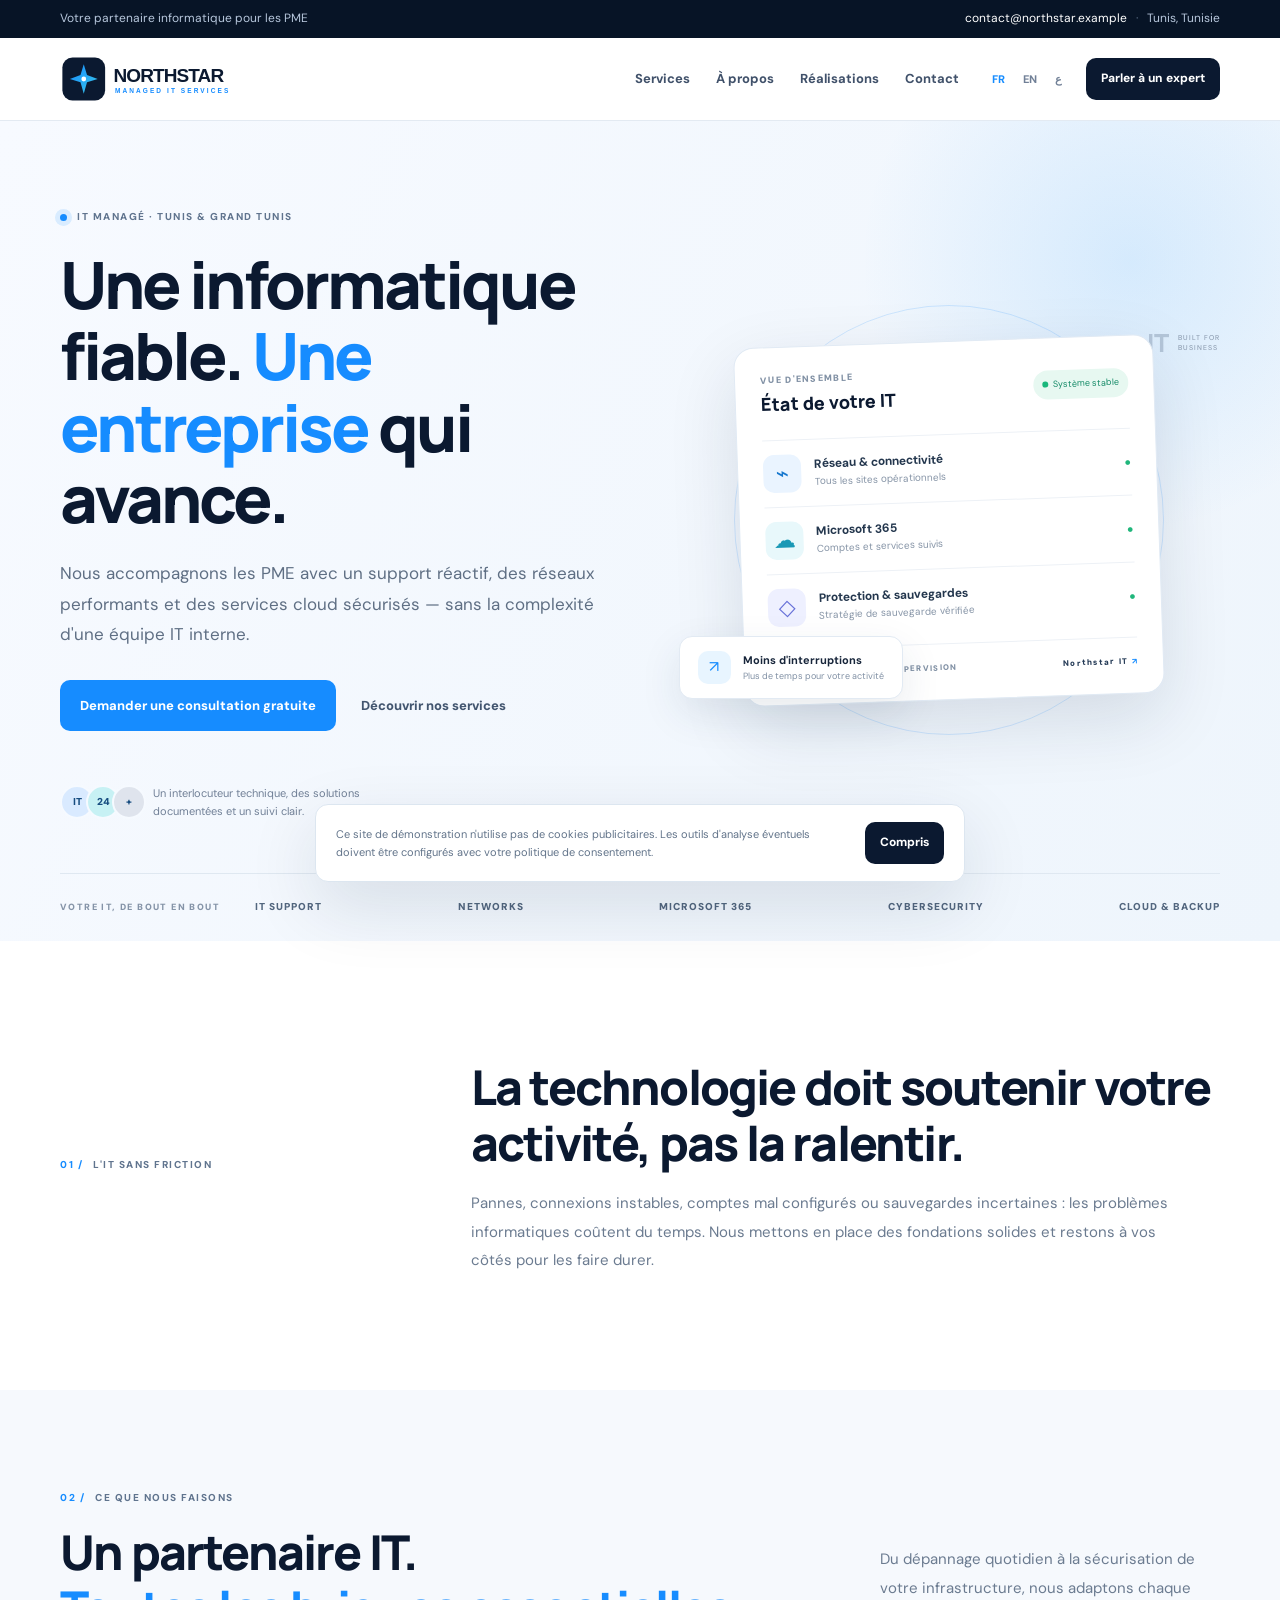
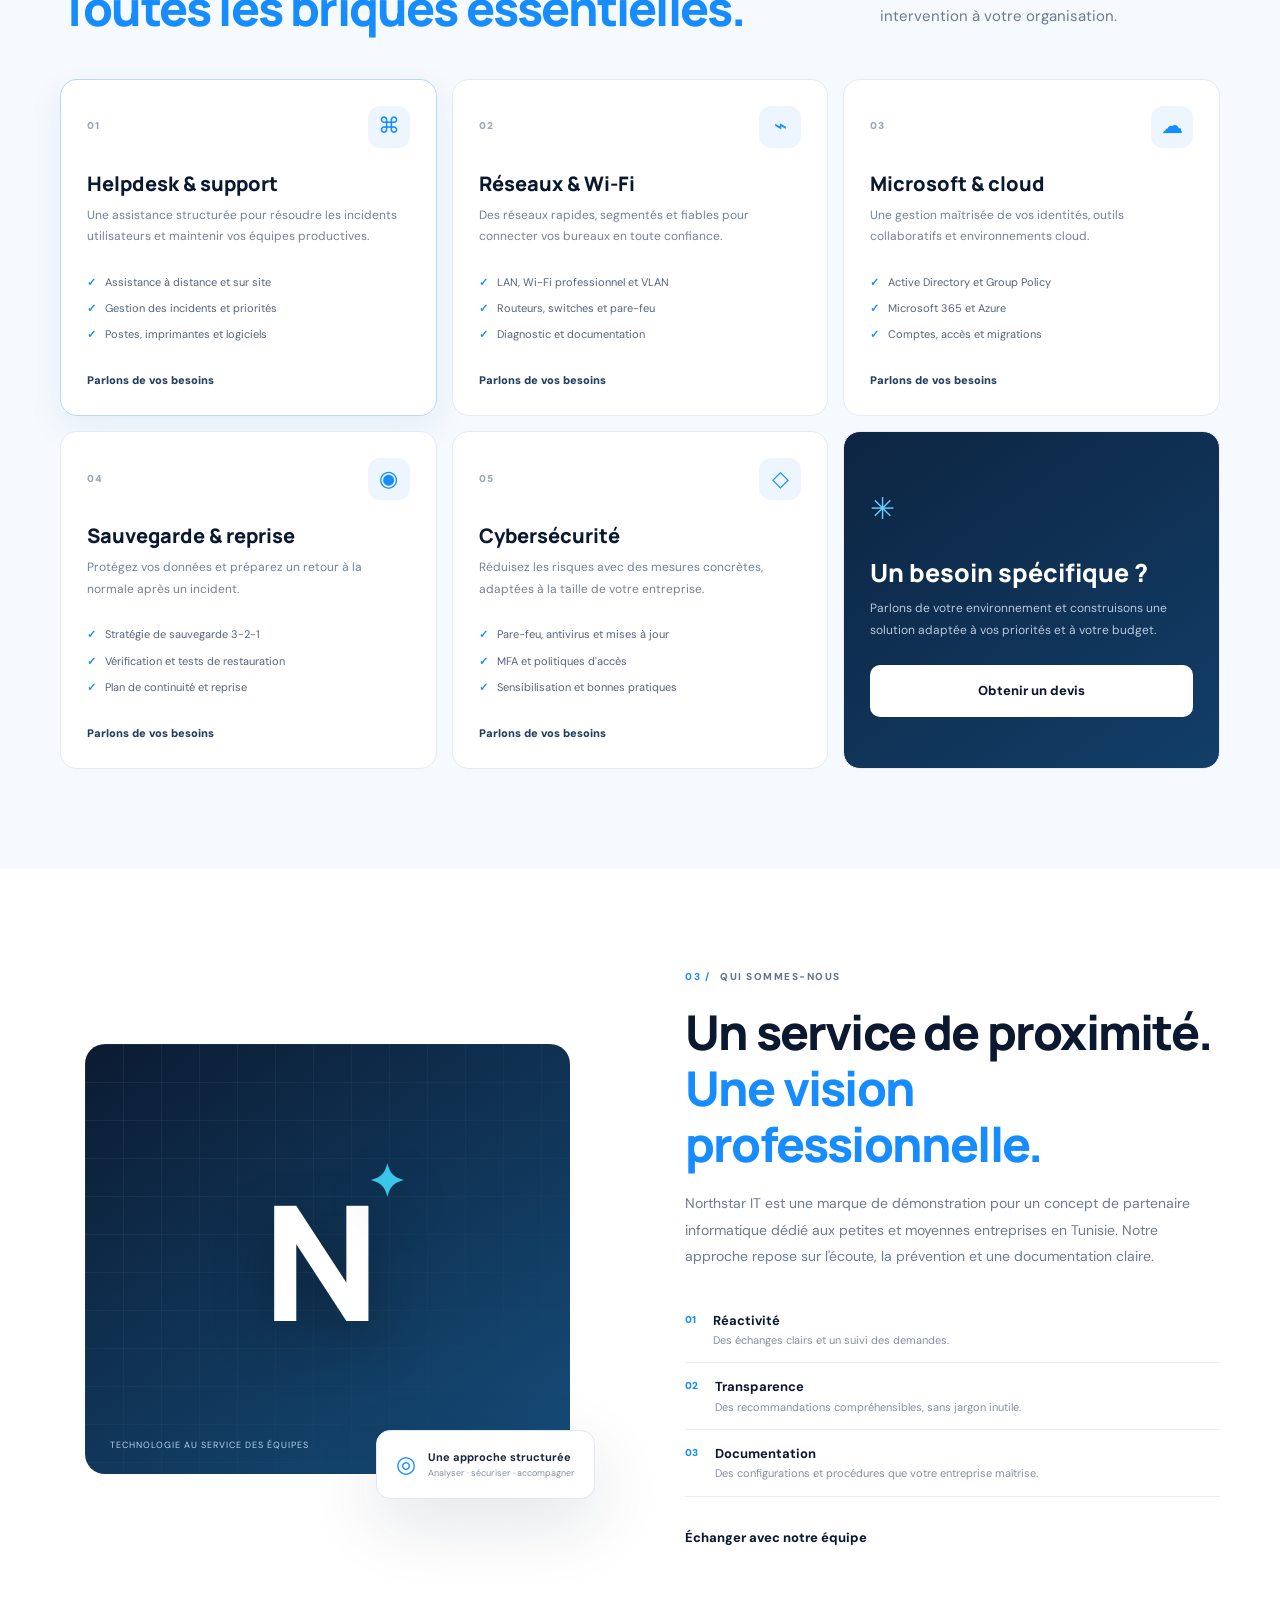
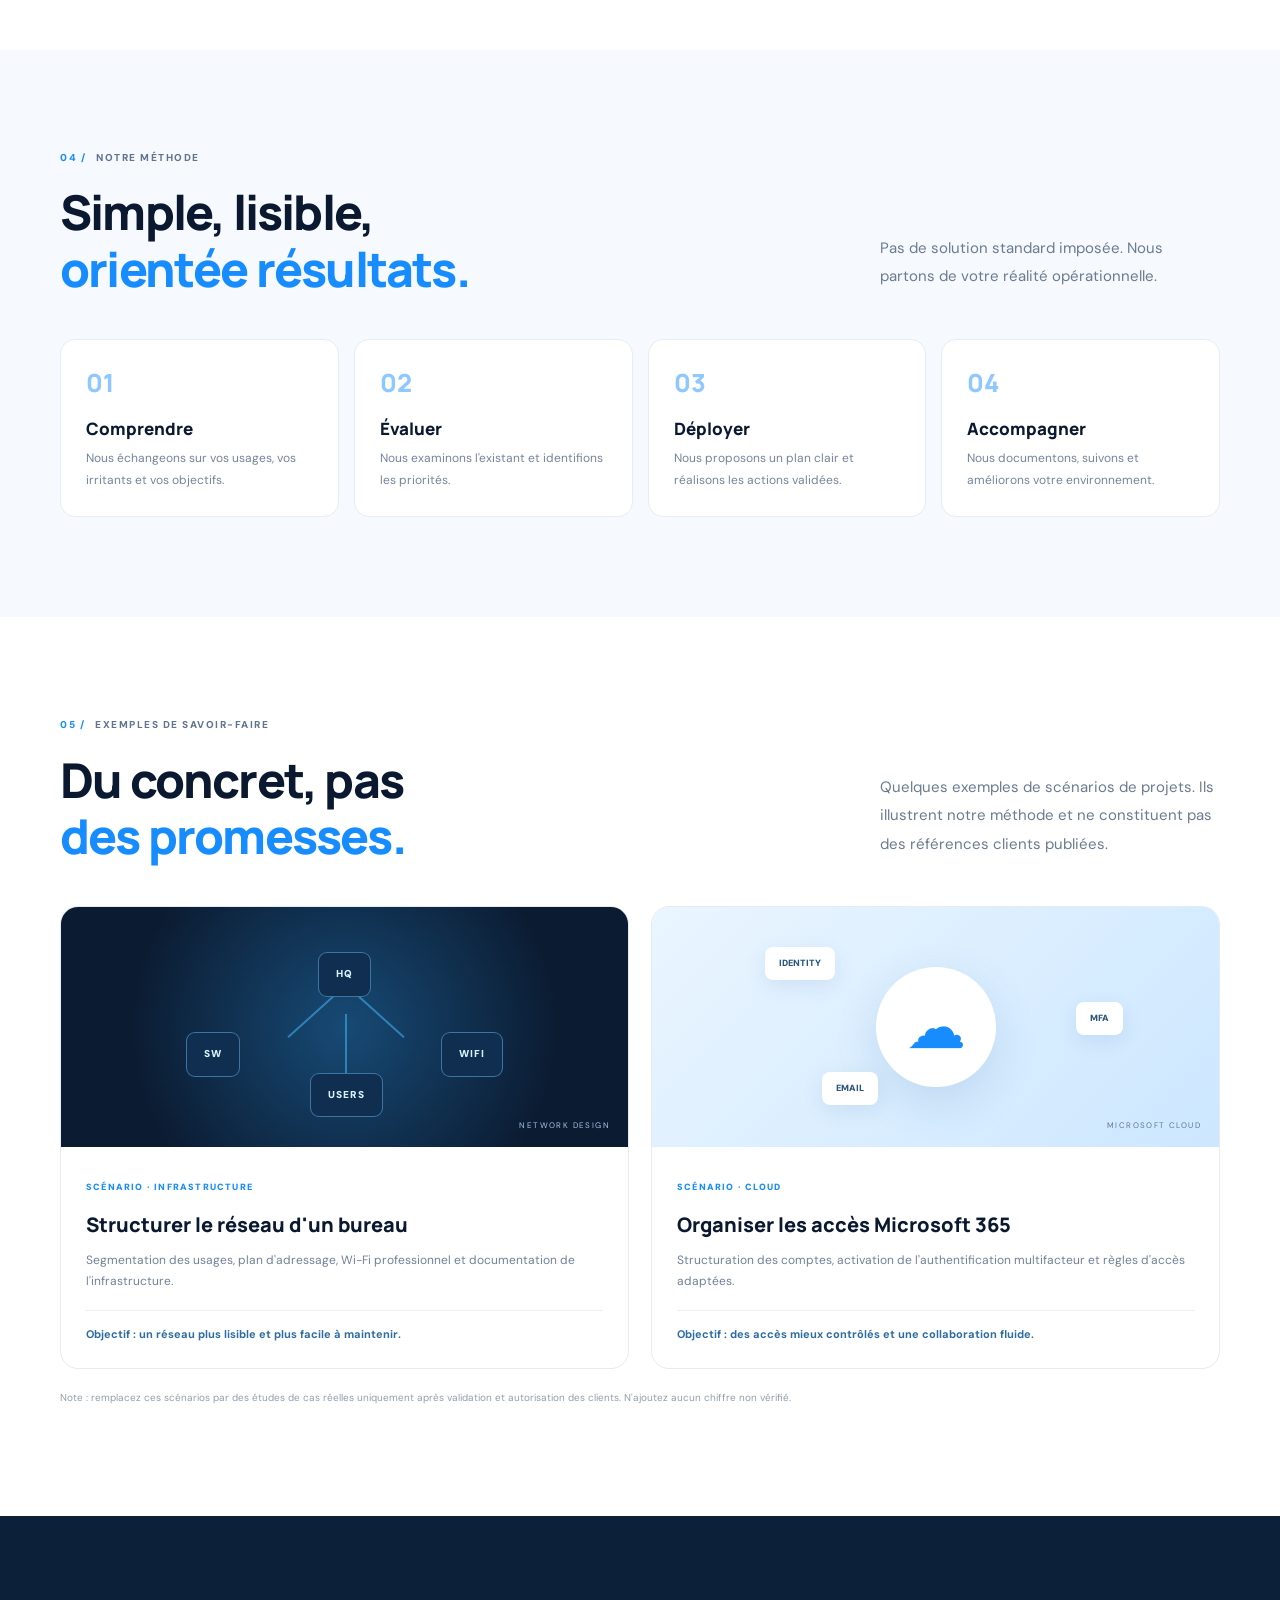
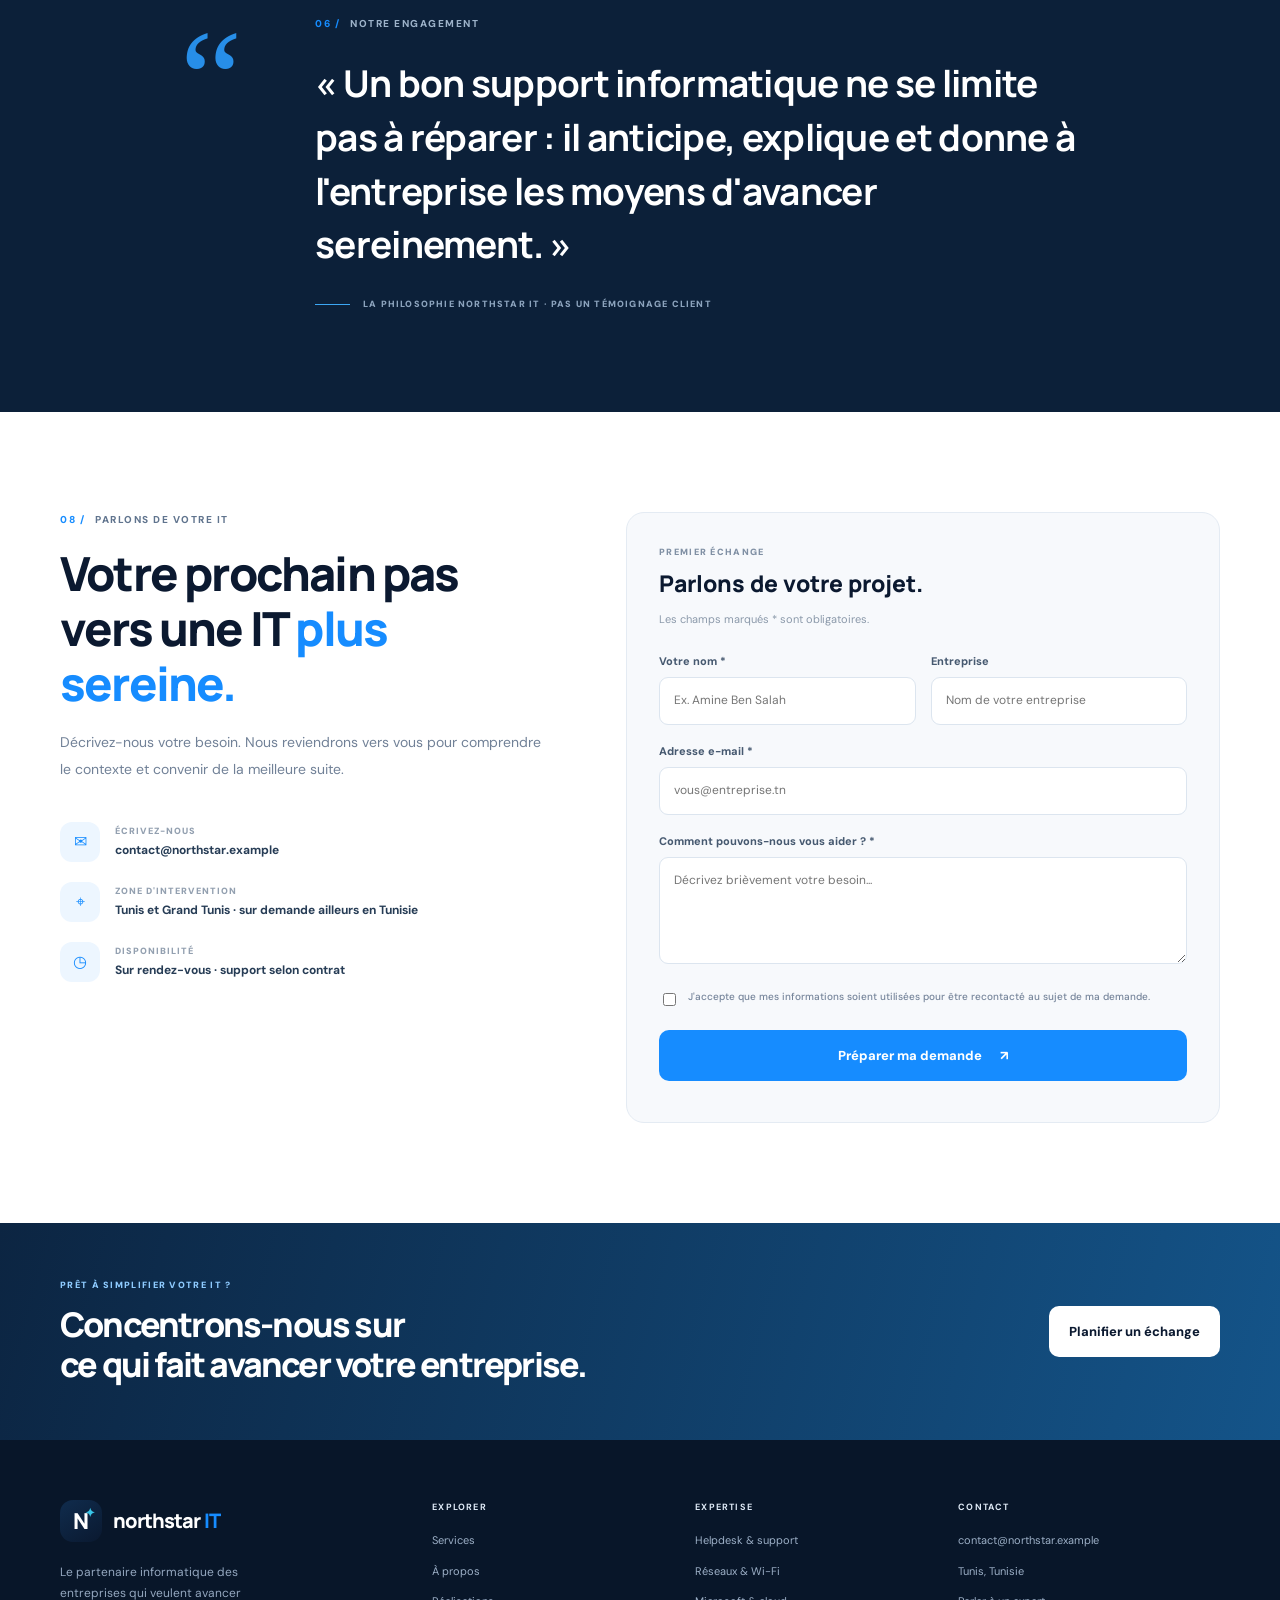
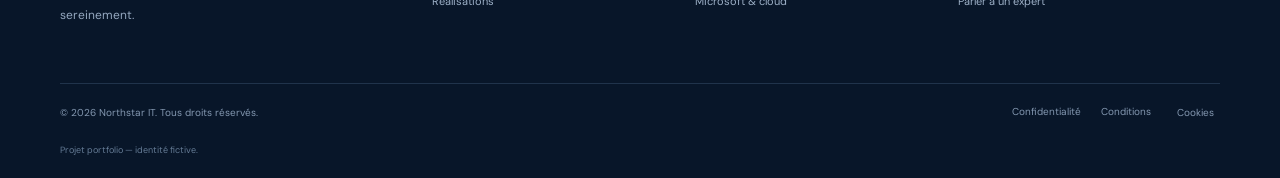
<file: index.html>
<!doctype html>
<html lang="fr">
<head>
  <meta charset="utf-8">
  <meta name="viewport" content="width=device-width, initial-scale=1">
  <meta name="description" content="Support informatique, réseaux, Microsoft 365, sauvegarde et cybersécurité pour les PME à Tunis. Demandez une consultation gratuite.">
  <meta name="theme-color" content="#101d32">
  <title>Northstar IT | Support informatique & réseaux à Tunis</title>
  <link rel="preconnect" href="https://fonts.googleapis.com">
  <link rel="preconnect" href="https://fonts.gstatic.com" crossorigin>
  <link href="https://fonts.googleapis.com/css2?family=DM+Sans:wght@400;500;600;700&family=Manrope:wght@400;500;600;700;800&display=swap" rel="stylesheet">
  <link rel="icon" href="assets/img/favicon.svg" type="image/svg+xml">
  <link rel="stylesheet" href="assets/css/styles.css">
  <script defer src="assets/js/main.js"></script>
</head>
<body>
  <a class="skip-link" href="#main" data-i18n="skip">Aller au contenu</a>
  <div class="topbar"><div class="container topbar-inner"><span data-i18n="topline">Votre partenaire informatique pour les PME</span><div><a href="mailto:contact@northstar.example">contact@northstar.example</a><span class="top-sep">·</span><span data-i18n="location">Tunis, Tunisie</span></div></div></div>
  <header class="site-header">
    <div class="container nav-wrap">
      <a class="brand" href="#home" aria-label="Northstar IT - accueil"><img class="brand-logo" src="assets/img/logo.svg" alt="Northstar IT — Managed IT Services"></a>
      <button class="menu-toggle" aria-expanded="false" aria-controls="main-nav" aria-label="Ouvrir le menu"><span></span><span></span></button>
      <nav id="main-nav" class="main-nav" aria-label="Navigation principale">
        <a href="#services" data-i18n="navServices">Services</a><a href="#about" data-i18n="navAbout">À propos</a><a href="#work" data-i18n="navWork">Réalisations</a><a href="#contact" data-i18n="navContact">Contact</a>
        <div class="nav-actions"><div class="lang-switch" aria-label="Language"><button data-lang="fr" class="active">FR</button><button data-lang="en">EN</button><button data-lang="ar">ع</button></div><a class="button button-small button-dark" href="#contact" data-i18n="navCta">Parler à un expert <span>↗</span></a></div>
      </nav>
    </div>
  </header>
  <main id="main">
    <section class="hero section-pad" id="home">
      <div class="hero-glow"></div><div class="container hero-grid">
        <div class="hero-copy">
          <div class="eyebrow"><span class="eyebrow-dot"></span><span data-i18n="eyebrow">IT MANAGÉ · TUNIS & GRAND TUNIS</span></div>
          <h1 data-i18n="heroTitle">Une informatique fiable. <em>Une entreprise</em> qui avance.</h1>
          <p class="hero-lead" data-i18n="heroText">Nous accompagnons les PME avec un support réactif, des réseaux performants et des services cloud sécurisés — sans la complexité d'une équipe IT interne.</p>
          <div class="hero-actions"><a class="button button-primary" href="#contact" data-i18n="heroCta">Demander une consultation gratuite <span>↗</span></a><a class="text-link" href="#services" data-i18n="heroSecondary">Découvrir nos services <span>↓</span></a></div>
          <div class="hero-proof"><div class="avatar-stack"><span>IT</span><span>24</span><span>+</span></div><p data-i18n="heroProof">Un interlocuteur technique, des solutions documentées et un suivi clair.</p></div>
        </div>
        <div class="hero-visual" aria-label="Illustration d'un tableau de bord informatique">
          <div class="visual-orbit orbit-one"></div><div class="visual-orbit orbit-two"></div>
          <div class="dashboard-card">
            <div class="dash-top"><div><span class="tiny-label" data-i18n="dashLabel">VUE D'ENSEMBLE</span><strong data-i18n="dashTitle">État de votre IT</strong></div><span class="live-pill"><i></i><span data-i18n="dashLive">Système stable</span></span></div>
            <div class="health-row"><div class="health-icon">⌁</div><div><strong data-i18n="network">Réseau & connectivité</strong><small data-i18n="networkStatus">Tous les sites opérationnels</small></div><b>●</b></div>
            <div class="health-row"><div class="health-icon cloud">☁</div><div><strong>Microsoft 365</strong><small data-i18n="cloudStatus">Comptes et services suivis</small></div><b>●</b></div>
            <div class="health-row"><div class="health-icon shield">◇</div><div><strong data-i18n="protection">Protection & sauvegardes</strong><small data-i18n="backupStatus">Stratégie de sauvegarde vérifiée</small></div><b>●</b></div>
            <div class="dash-footer"><span data-i18n="dashFooter">EXEMPLE D'ESPACE DE SUPERVISION</span><span>Northstar IT <b>↗</b></span></div>
          </div>
          <div class="floating-note"><span class="note-icon">↗</span><div><strong data-i18n="noteTitle">Moins d'interruptions</strong><small data-i18n="noteText">Plus de temps pour votre activité</small></div></div>
          <div class="hero-stamp"><span>IT</span><small>BUILT FOR<br>BUSINESS</small></div>
        </div>
      </div>
      <div class="container trust-strip"><span data-i18n="trustLabel">VOTRE IT, DE BOUT EN BOUT</span><div class="trust-items"><span>IT SUPPORT</span><span>NETWORKS</span><span>MICROSOFT 365</span><span>CYBERSECURITY</span><span>CLOUD & BACKUP</span></div></div>
    </section>

    <section class="intro section-pad"><div class="container intro-grid"><div class="section-kicker"><span>01 /</span><span data-i18n="introKicker">L'IT SANS FRICTION</span></div><div><h2 data-i18n="introTitle">La technologie doit soutenir votre activité, pas la ralentir.</h2><p data-i18n="introText">Pannes, connexions instables, comptes mal configurés ou sauvegardes incertaines : les problèmes informatiques coûtent du temps. Nous mettons en place des fondations solides et restons à vos côtés pour les faire durer.</p></div></div></section>

    <section class="services section-pad" id="services"><div class="container">
      <div class="section-heading"><div><div class="section-kicker"><span>02 /</span><span data-i18n="servicesKicker">CE QUE NOUS FAISONS</span></div><h2 data-i18n="servicesTitle">Un partenaire IT.<br><em>Toutes les briques essentielles.</em></h2></div><p data-i18n="servicesIntro">Du dépannage quotidien à la sécurisation de votre infrastructure, nous adaptons chaque intervention à votre organisation.</p></div>
      <div class="service-grid">
        <article class="service-card featured"><div class="service-top"><span class="service-number">01</span><span class="service-icon">⌘</span></div><h3 data-i18n="s1Title">Helpdesk & support</h3><p data-i18n="s1Text">Une assistance structurée pour résoudre les incidents utilisateurs et maintenir vos équipes productives.</p><ul><li data-i18n="s1a">Assistance à distance et sur site</li><li data-i18n="s1b">Gestion des incidents et priorités</li><li data-i18n="s1c">Postes, imprimantes et logiciels</li></ul><a href="#contact" class="card-link" data-i18n="learnMore">Parlons de vos besoins <span>↗</span></a></article>
        <article class="service-card"><div class="service-top"><span class="service-number">02</span><span class="service-icon">⌁</span></div><h3 data-i18n="s2Title">Réseaux & Wi-Fi</h3><p data-i18n="s2Text">Des réseaux rapides, segmentés et fiables pour connecter vos bureaux en toute confiance.</p><ul><li data-i18n="s2a">LAN, Wi-Fi professionnel et VLAN</li><li data-i18n="s2b">Routeurs, switches et pare-feu</li><li data-i18n="s2c">Diagnostic et documentation</li></ul><a href="#contact" class="card-link" data-i18n="learnMore">Parlons de vos besoins <span>↗</span></a></article>
        <article class="service-card"><div class="service-top"><span class="service-number">03</span><span class="service-icon">☁</span></div><h3 data-i18n="s3Title">Microsoft & cloud</h3><p data-i18n="s3Text">Une gestion maîtrisée de vos identités, outils collaboratifs et environnements cloud.</p><ul><li data-i18n="s3a">Active Directory et Group Policy</li><li data-i18n="s3b">Microsoft 365 et Azure</li><li data-i18n="s3c">Comptes, accès et migrations</li></ul><a href="#contact" class="card-link" data-i18n="learnMore">Parlons de vos besoins <span>↗</span></a></article>
        <article class="service-card"><div class="service-top"><span class="service-number">04</span><span class="service-icon">◉</span></div><h3 data-i18n="s4Title">Sauvegarde & reprise</h3><p data-i18n="s4Text">Protégez vos données et préparez un retour à la normale après un incident.</p><ul><li data-i18n="s4a">Stratégie de sauvegarde 3-2-1</li><li data-i18n="s4b">Vérification et tests de restauration</li><li data-i18n="s4c">Plan de continuité et reprise</li></ul><a href="#contact" class="card-link" data-i18n="learnMore">Parlons de vos besoins <span>↗</span></a></article>
        <article class="service-card"><div class="service-top"><span class="service-number">05</span><span class="service-icon">◇</span></div><h3 data-i18n="s5Title">Cybersécurité</h3><p data-i18n="s5Text">Réduisez les risques avec des mesures concrètes, adaptées à la taille de votre entreprise.</p><ul><li data-i18n="s5a">Pare-feu, antivirus et mises à jour</li><li data-i18n="s5b">MFA et politiques d'accès</li><li data-i18n="s5c">Sensibilisation et bonnes pratiques</li></ul><a href="#contact" class="card-link" data-i18n="learnMore">Parlons de vos besoins <span>↗</span></a></article>
        <article class="service-card service-cta"><span class="cta-spark">✳</span><h3 data-i18n="customTitle">Un besoin spécifique ?</h3><p data-i18n="customText">Parlons de votre environnement et construisons une solution adaptée à vos priorités et à votre budget.</p><a class="button button-light" href="#contact" data-i18n="customCta">Obtenir un devis <span>↗</span></a></article>
      </div>
    </div></section>

    <section class="about section-pad" id="about"><div class="container about-grid"><div class="about-art"><div class="about-frame"><div class="frame-grid"></div><div class="about-symbol">N<span>✦</span></div><div class="about-caption"><span data-i18n="aboutCaption">TECHNOLOGIE AU SERVICE DES ÉQUIPES</span><b>01 — 05</b></div></div><div class="about-chip"><span>◎</span><div><b data-i18n="aboutChipTitle">Une approche structurée</b><small data-i18n="aboutChipText">Analyser · sécuriser · accompagner</small></div></div></div>
      <div class="about-copy"><div class="section-kicker"><span>03 /</span><span data-i18n="aboutKicker">QUI SOMMES-NOUS</span></div><h2 data-i18n="aboutTitle">Un service de proximité. <em>Une vision professionnelle.</em></h2><p data-i18n="aboutText">Northstar IT est une marque de démonstration pour un partenaire informatique dédié aux petites et moyennes entreprises en Tunisie. Notre approche repose sur l'écoute, la prévention et une documentation claire : vous savez ce qui est fait, pourquoi et quelle est la prochaine étape.</p><div class="value-list"><div><span>01</span><p><b data-i18n="v1Title">Réactivité</b><small data-i18n="v1Text">Des échanges clairs et un suivi des demandes.</small></p></div><div><span>02</span><p><b data-i18n="v2Title">Transparence</b><small data-i18n="v2Text">Des recommandations compréhensibles, sans jargon inutile.</small></p></div><div><span>03</span><p><b data-i18n="v3Title">Documentation</b><small data-i18n="v3Text">Des configurations et procédures que votre entreprise maîtrise.</small></p></div></div><a href="#contact" class="text-link dark-link" data-i18n="aboutCta">Échanger avec notre équipe <span>↗</span></a></div></div></section>

    <section class="process section-pad"><div class="container"><div class="section-heading"><div><div class="section-kicker"><span>04 /</span><span data-i18n="processKicker">NOTRE MÉTHODE</span></div><h2 data-i18n="processTitle">Simple, lisible,<br><em>orientée résultats.</em></h2></div><p data-i18n="processIntro">Pas de solution standard imposée. Nous partons de votre réalité opérationnelle.</p></div><div class="process-grid"><div><span>01</span><h3 data-i18n="p1Title">Comprendre</h3><p data-i18n="p1Text">Nous échangeons sur vos usages, vos irritants et vos objectifs.</p></div><div><span>02</span><h3 data-i18n="p2Title">Évaluer</h3><p data-i18n="p2Text">Nous examinons l'existant et identifions les priorités.</p></div><div><span>03</span><h3 data-i18n="p3Title">Déployer</h3><p data-i18n="p3Text">Nous proposons un plan clair et réalisons les actions validées.</p></div><div><span>04</span><h3 data-i18n="p4Title">Accompagner</h3><p data-i18n="p4Text">Nous documentons, suivons et améliorons votre environnement.</p></div></div></div></section>

    <section class="work section-pad" id="work"><div class="container"><div class="section-heading"><div><div class="section-kicker"><span>05 /</span><span data-i18n="workKicker">EXEMPLES DE SAVOIR-FAIRE</span></div><h2 data-i18n="workTitle">Du concret, pas<br><em>des promesses.</em></h2></div><p data-i18n="workIntro">Quelques exemples de scénarios de projets. Ils illustrent notre méthode et ne constituent pas des références clients publiées.</p></div>
      <div class="case-grid"><article class="case-card"><div class="case-visual network-visual"><div class="network-node node-a">HQ</div><div class="network-node node-b">SW</div><div class="network-node node-c">WIFI</div><div class="network-node node-d">USERS</div><i class="line l1"></i><i class="line l2"></i><i class="line l3"></i><span class="visual-tag">NETWORK DESIGN</span></div><div class="case-content"><span class="case-type" data-i18n="case1Type">SCÉNARIO · INFRASTRUCTURE</span><h3 data-i18n="case1Title">Structurer le réseau d'un bureau</h3><p data-i18n="case1Text">Segmentation des usages, plan d'adressage, Wi-Fi professionnel et documentation de l'infrastructure.</p><span class="case-result" data-i18n="case1Result">Objectif : un réseau plus lisible et plus facile à maintenir.</span></div></article>
      <article class="case-card"><div class="case-visual cloud-visual"><div class="cloud-circle">☁</div><div class="cloud-pill cp1">IDENTITY</div><div class="cloud-pill cp2">MFA</div><div class="cloud-pill cp3">EMAIL</div><span class="visual-tag">MICROSOFT CLOUD</span></div><div class="case-content"><span class="case-type" data-i18n="case2Type">SCÉNARIO · CLOUD</span><h3 data-i18n="case2Title">Organiser les accès Microsoft 365</h3><p data-i18n="case2Text">Structuration des comptes, activation de l'authentification multifacteur et règles d'accès adaptées.</p><span class="case-result" data-i18n="case2Result">Objectif : des accès mieux contrôlés et une collaboration fluide.</span></div></article></div>
      <p class="disclaimer" data-i18n="workDisclaimer">Note : remplacez ces scénarios par des études de cas réelles uniquement après validation et autorisation des clients. N'ajoutez aucun chiffre non vérifié.</p>
    </div></section>

    <section class="testimonial section-pad"><div class="container testimonial-inner"><div class="quote-mark">“</div><div><div class="section-kicker"><span>06 /</span><span data-i18n="testimonialKicker">NOTRE ENGAGEMENT</span></div><blockquote data-i18n="quote">« Un bon support informatique ne se limite pas à réparer : il anticipe, explique et donne à l'entreprise les moyens d'avancer sereinement. »</blockquote><div class="quote-by"><span class="quote-line"></span><span data-i18n="quoteBy">LA PHILOSOPHIE NORTHSTAR IT · PAS UN TÉMOIGNAGE CLIENT</span></div></div></div></section>


    <section class="contact section-pad" id="contact"><div class="container contact-grid"><div class="contact-copy"><div class="section-kicker"><span>08 /</span><span data-i18n="contactKicker">PARLONS DE VOTRE IT</span></div><h2 data-i18n="contactTitle">Votre prochain pas vers une IT <em>plus sereine.</em></h2><p data-i18n="contactText">Décrivez-nous votre besoin. Nous reviendrons vers vous pour comprendre le contexte et convenir de la meilleure suite.</p><div class="contact-details"><a href="mailto:contact@northstar.example"><span>✉</span><div><small data-i18n="emailLabel">ÉCRIVEZ-NOUS</small><b>contact@northstar.example</b></div></a><div><span>⌖</span><div><small data-i18n="areaLabel">ZONE D'INTERVENTION</small><b data-i18n="areaText">Tunis et Grand Tunis · sur demande ailleurs en Tunisie</b></div></div><div><span>◷</span><div><small data-i18n="hoursLabel">DISPONIBILITÉ</small><b data-i18n="hoursText">Sur rendez-vous · support selon contrat</b></div></div></div></div>
      <form class="contact-form" id="contact-form"><div class="form-heading"><span data-i18n="formEyebrow">PREMIER ÉCHANGE</span><h3 data-i18n="formTitle">Parlons de votre projet.</h3><p data-i18n="formIntro">Les champs marqués * sont obligatoires.</p></div><div class="form-row"><label><span data-i18n="nameLabel">Votre nom *</span><input name="name" autocomplete="name" required placeholder="Ex. Amine Ben Salah"></label><label><span data-i18n="companyLabel">Entreprise</span><input name="company" autocomplete="organization" placeholder="Nom de votre entreprise"></label></div><label><span data-i18n="formEmail">Adresse e-mail *</span><input type="email" name="email" autocomplete="email" required placeholder="vous@entreprise.tn"></label><label><span data-i18n="problemLabel">Comment pouvons-nous vous aider ? *</span><textarea name="message" rows="4" required placeholder="Décrivez brièvement votre besoin..."></textarea></label><label class="consent"><input type="checkbox" name="consent" required><span data-i18n="consent">J'accepte que mes informations soient utilisées pour être recontacté au sujet de ma demande.</span></label><label class="form-honeypot" aria-hidden="true">Leave this field empty<input name="website" tabindex="-1" autocomplete="off"></label><button class="button button-primary form-submit" type="submit"><span data-i18n="sendButton">Envoyer ma demande</span><span>↗</span></button><p class="form-note" id="form-status" role="status" aria-live="polite"></p></form>
    </div></section>
    <section class="final-cta"><div class="container final-cta-inner"><div><span data-i18n="finalEyebrow">PRÊT À SIMPLIFIER VOTRE IT ?</span><h2 data-i18n="finalTitle">Concentrons-nous sur<br>ce qui fait avancer votre entreprise.</h2></div><a href="#contact" class="button button-light" data-i18n="finalCta">Planifier un échange <span>↗</span></a></div></section>
  </main>
  <footer class="site-footer"><div class="container footer-main"><div class="footer-brand"><a class="brand brand-footer" href="#home"><span class="brand-mark">N<span>✦</span></span><span class="brand-name">northstar<span>IT</span></span></a><p data-i18n="footerText">Le partenaire informatique des entreprises qui veulent avancer sereinement.</p></div><div class="footer-col"><b data-i18n="footerExplore">EXPLORER</b><a href="#services" data-i18n="navServices">Services</a><a href="#about" data-i18n="navAbout">À propos</a><a href="#work" data-i18n="navWork">Réalisations</a></div><div class="footer-col"><b data-i18n="footerServices">EXPERTISE</b><a href="#services" data-i18n="s1Title">Helpdesk & support</a><a href="#services" data-i18n="s2Title">Réseaux & Wi-Fi</a><a href="#services" data-i18n="s3Title">Microsoft & cloud</a></div><div class="footer-col"><b data-i18n="footerContact">CONTACT</b><a href="mailto:contact@northstar.example">contact@northstar.example</a><span data-i18n="location">Tunis, Tunisie</span><a href="#contact" data-i18n="navCta">Parler à un expert</a></div></div><div class="container footer-bottom"><span>© <span id="year"></span> Northstar IT. <span data-i18n="rights">Tous droits réservés.</span></span><div><a href="privacy.html" data-i18n="privacy">Confidentialité</a><a href="terms.html" data-i18n="terms">Conditions</a><button id="cookie-settings" data-i18n="cookies">Cookies</button></div><span class="footer-note" data-i18n="brandNote">Projet portfolio — identité fictive.</span></div></footer>
  <div class="cookie-banner" id="cookie-banner" hidden><p data-i18n="cookieText">Ce site de démonstration n'utilise pas de cookies publicitaires. Les outils d'analyse éventuels doivent être configurés avec votre politique de consentement.</p><button class="button button-dark button-small" id="cookie-ok" data-i18n="cookieOk">Compris</button></div>
</body>
</html>
</file>
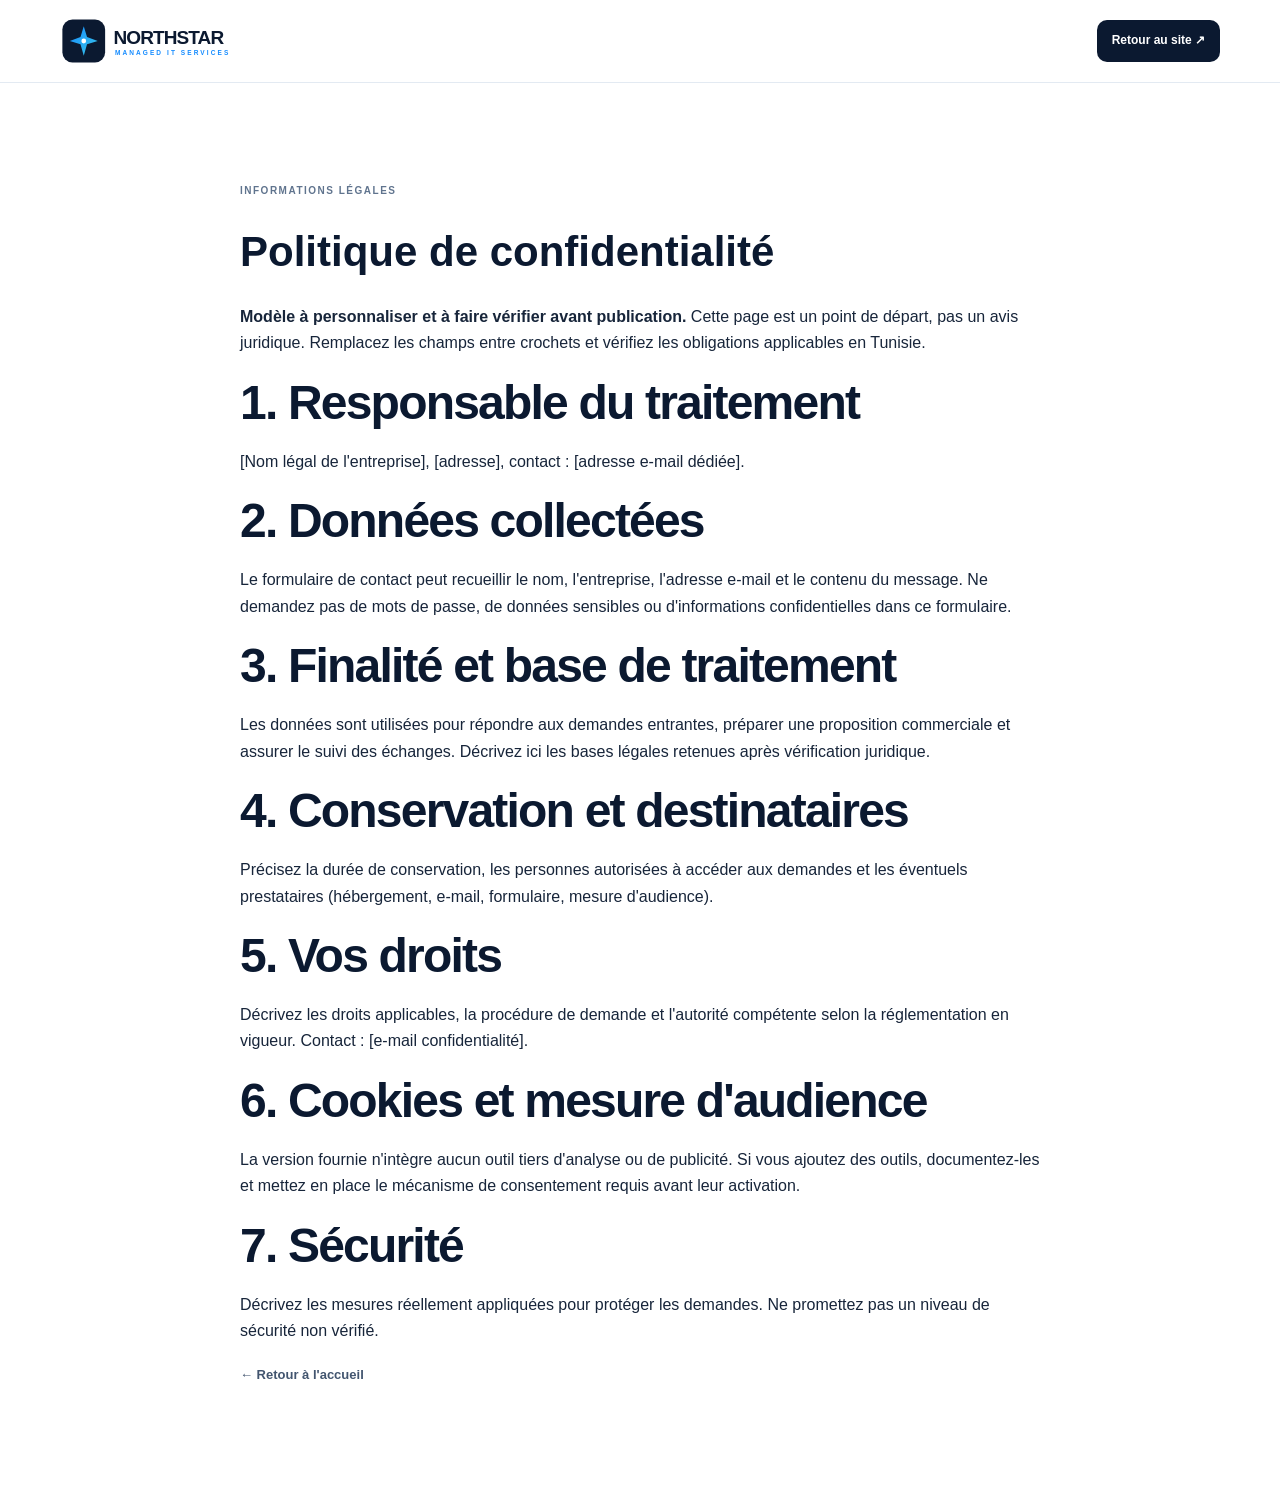
<file: privacy.html>
<!doctype html>
<html lang="fr"><head><meta charset="utf-8"><meta name="viewport" content="width=device-width, initial-scale=1"><title>Politique de confidentialité | Northstar IT</title><link rel="stylesheet" href="assets/css/styles.css"></head><body><header class="site-header"><div class="container nav-wrap"><a class="brand" href="index.html"><img class="brand-logo" src="assets/img/logo.svg" alt="Northstar IT"></a><a class="button button-dark button-small" href="index.html">Retour au site ↗</a></div></header><main class="section-pad"><div class="container" style="max-width:800px"><div class="section-kicker">INFORMATIONS LÉGALES</div><h1 style="font:700 42px var(--display);color:var(--navy)">Politique de confidentialité</h1><p><strong>Modèle à personnaliser et à faire vérifier avant publication.</strong> Cette page est un point de départ, pas un avis juridique. Remplacez les champs entre crochets et vérifiez les obligations applicables en Tunisie.</p><h2>1. Responsable du traitement</h2><p>[Nom légal de l'entreprise], [adresse], contact : [adresse e-mail dédiée].</p><h2>2. Données collectées</h2><p>Le formulaire de contact peut recueillir le nom, l'entreprise, l'adresse e-mail et le contenu du message. Ne demandez pas de mots de passe, de données sensibles ou d'informations confidentielles dans ce formulaire.</p><h2>3. Finalité et base de traitement</h2><p>Les données sont utilisées pour répondre aux demandes entrantes, préparer une proposition commerciale et assurer le suivi des échanges. Décrivez ici les bases légales retenues après vérification juridique.</p><h2>4. Conservation et destinataires</h2><p>Précisez la durée de conservation, les personnes autorisées à accéder aux demandes et les éventuels prestataires (hébergement, e-mail, formulaire, mesure d'audience).</p><h2>5. Vos droits</h2><p>Décrivez les droits applicables, la procédure de demande et l'autorité compétente selon la réglementation en vigueur. Contact : [e-mail confidentialité].</p><h2>6. Cookies et mesure d'audience</h2><p>La version fournie n'intègre aucun outil tiers d'analyse ou de publicité. Si vous ajoutez des outils, documentez-les et mettez en place le mécanisme de consentement requis avant leur activation.</p><h2>7. Sécurité</h2><p>Décrivez les mesures réellement appliquées pour protéger les demandes. Ne promettez pas un niveau de sécurité non vérifié.</p><p><a class="text-link" href="index.html">← Retour à l'accueil</a></p></div></main></body></html>
</file>
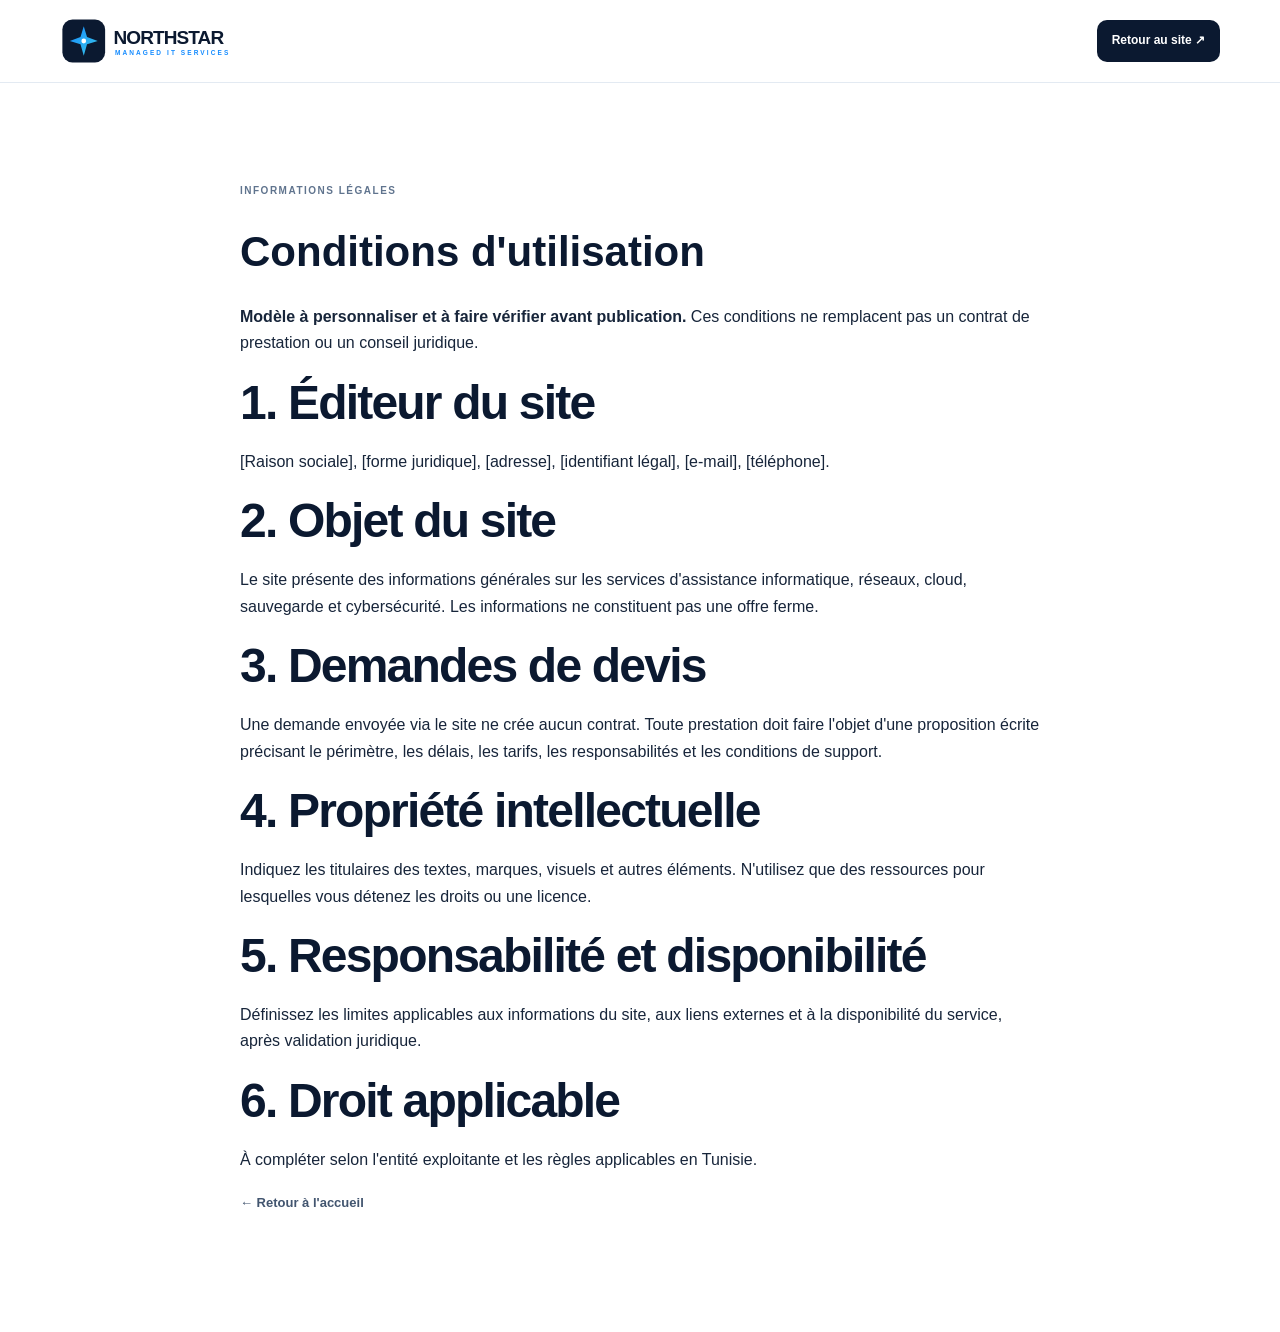
<file: terms.html>
<!doctype html>
<html lang="fr"><head><meta charset="utf-8"><meta name="viewport" content="width=device-width, initial-scale=1"><title>Conditions d'utilisation | Northstar IT</title><link rel="stylesheet" href="assets/css/styles.css"></head><body><header class="site-header"><div class="container nav-wrap"><a class="brand" href="index.html"><img class="brand-logo" src="assets/img/logo.svg" alt="Northstar IT"></a><a class="button button-dark button-small" href="index.html">Retour au site ↗</a></div></header><main class="section-pad"><div class="container" style="max-width:800px"><div class="section-kicker">INFORMATIONS LÉGALES</div><h1 style="font:700 42px var(--display);color:var(--navy)">Conditions d'utilisation</h1><p><strong>Modèle à personnaliser et à faire vérifier avant publication.</strong> Ces conditions ne remplacent pas un contrat de prestation ou un conseil juridique.</p><h2>1. Éditeur du site</h2><p>[Raison sociale], [forme juridique], [adresse], [identifiant légal], [e-mail], [téléphone].</p><h2>2. Objet du site</h2><p>Le site présente des informations générales sur les services d'assistance informatique, réseaux, cloud, sauvegarde et cybersécurité. Les informations ne constituent pas une offre ferme.</p><h2>3. Demandes de devis</h2><p>Une demande envoyée via le site ne crée aucun contrat. Toute prestation doit faire l'objet d'une proposition écrite précisant le périmètre, les délais, les tarifs, les responsabilités et les conditions de support.</p><h2>4. Propriété intellectuelle</h2><p>Indiquez les titulaires des textes, marques, visuels et autres éléments. N'utilisez que des ressources pour lesquelles vous détenez les droits ou une licence.</p><h2>5. Responsabilité et disponibilité</h2><p>Définissez les limites applicables aux informations du site, aux liens externes et à la disponibilité du service, après validation juridique.</p><h2>6. Droit applicable</h2><p>À compléter selon l'entité exploitante et les règles applicables en Tunisie.</p><p><a class="text-link" href="index.html">← Retour à l'accueil</a></p></div></main></body></html>
</file>
<file: assets/css/styles.css>
:root{--navy:#0b1930;--navy-2:#102744;--blue:#168cff;--cyan:#39c6e8;--ink:#17253a;--muted:#66758a;--paper:#f5f8fc;--white:#fff;--line:#e1e8f0;--display:"Manrope",sans-serif;--body:"DM Sans",sans-serif;--radius:22px;--shadow:0 24px 70px rgba(12,31,57,.12)}
*{box-sizing:border-box}html{scroll-behavior:smooth;scroll-padding-top:90px}body{margin:0;font-family:var(--body);color:var(--ink);background:#fff;line-height:1.65}a{color:inherit;text-decoration:none}button,input,textarea{font:inherit}.container{width:min(1160px,calc(100% - 44px));margin:auto}.section-pad{padding:100px 0}.topbar{background:#071426;color:#b7c7dc;font-size:12px}.topbar-inner{display:flex;justify-content:space-between;gap:20px;padding:9px 0}.topbar a{color:#fff}.top-sep{padding:0 9px;color:#62758d}.site-header{position:sticky;top:0;z-index:20;background:rgba(255,255,255,.94);backdrop-filter:blur(16px);border-bottom:1px solid rgba(220,229,239,.8)}.nav-wrap{height:82px;display:flex;align-items:center;justify-content:space-between}.brand{display:inline-flex;align-items:center;gap:11px}.brand-mark{width:42px;height:42px;border-radius:13px;background:linear-gradient(145deg,#102c4d,#0a1930);color:#fff;display:grid;place-items:center;font:800 22px var(--display);position:relative}.brand-mark span{color:var(--cyan);font-size:12px;position:absolute;right:7px;top:4px}.brand-name{font:800 20px var(--display);letter-spacing:-1px;color:var(--navy)}.brand-name span{color:var(--blue);margin-left:4px}.main-nav{display:flex;align-items:center;gap:26px;font-size:13px;font-weight:700}.main-nav>a{color:#40516a}.main-nav>a:hover,.footer-col a:hover{color:var(--blue)}.nav-actions{display:flex;align-items:center;gap:17px}.lang-switch{display:flex;gap:4px}.lang-switch button{border:0;background:transparent;color:#718097;font-size:11px;font-weight:800;padding:7px;cursor:pointer}.lang-switch button.active{color:var(--blue)}.button{display:inline-flex;align-items:center;justify-content:center;gap:18px;border:0;border-radius:10px;padding:15px 20px;font-size:13px;font-weight:800;cursor:pointer;transition:.2s}.button:hover{transform:translateY(-2px);box-shadow:0 12px 28px rgba(16,61,109,.18)}.button-small{padding:11px 15px;font-size:12px}.button-dark{background:var(--navy);color:#fff}.button-primary{background:var(--blue);color:#fff}.button-light{background:#fff;color:var(--navy)}.menu-toggle{display:none;background:none;border:0}.hero{position:relative;overflow:hidden;background:linear-gradient(115deg,#f7faff 0%,#eef5fc 100%);padding-top:88px;padding-bottom:0}.hero-glow{position:absolute;width:560px;height:560px;border-radius:50%;background:radial-gradient(circle,rgba(48,160,255,.14),transparent 68%);right:-130px;top:-140px}.hero-grid{position:relative;display:grid;grid-template-columns:1.02fr .98fr;align-items:center;gap:55px;min-height:520px}.eyebrow,.section-kicker{display:flex;align-items:center;gap:10px;color:#60748e;font-size:10px;font-weight:800;letter-spacing:1.5px}.eyebrow-dot{width:7px;height:7px;background:var(--blue);border-radius:50%;box-shadow:0 0 0 5px #d9ecff}.hero h1{font:800 clamp(42px,5.1vw,66px)/1.09 var(--display);letter-spacing:-3px;color:var(--navy);margin:24px 0}.hero h1 em,h2 em{font-style:normal;color:var(--blue)}.hero-lead{font-size:17px;line-height:1.8;color:#5f6f84;max-width:550px}.hero-actions{display:flex;align-items:center;gap:25px;flex-wrap:wrap;margin-top:30px}.text-link{font-size:13px;font-weight:800;color:#42556f}.text-link span{color:var(--blue);margin-left:7px}.hero-proof{display:flex;align-items:center;gap:15px;margin-top:42px}.avatar-stack{display:flex}.avatar-stack span{display:grid;place-items:center;width:34px;height:34px;margin-right:-8px;border:2px solid #f6faff;border-radius:50%;background:#d9eaff;color:#174d80;font-size:10px;font-weight:900}.avatar-stack span:nth-child(2){background:#c7f1f4}.avatar-stack span:nth-child(3){background:#dfe4ed}.hero-proof p{font-size:11px;color:#718097;max-width:270px}.hero-visual{min-height:470px;display:grid;place-items:center;position:relative}.visual-orbit{position:absolute;border:1px solid rgba(22,140,255,.16);border-radius:50%;width:430px;height:430px}.orbit-two{width:340px;height:340px;border-style:dashed}.dashboard-card{position:relative;z-index:2;background:#fff;border:1px solid #e1eaf4;border-radius:20px;padding:25px;width:min(420px,100%);box-shadow:var(--shadow);transform:rotate(-2deg)}.dash-top{display:flex;justify-content:space-between;align-items:center;margin-bottom:24px}.tiny-label,.dash-footer,.form-heading>span,.final-cta-inner>div>span{display:block;font-size:9px;letter-spacing:1.3px;font-weight:900;color:#8090a4}.dash-top strong{display:block;color:var(--navy);font:800 18px var(--display);margin-top:4px}.live-pill{font-size:9px;color:#168b68;background:#e7f8f1;padding:7px 9px;border-radius:30px}.live-pill i{display:inline-block;width:6px;height:6px;background:#19b77b;border-radius:50%;margin-right:5px}.health-row{display:flex;align-items:center;gap:13px;padding:14px 0;border-top:1px solid #edf1f6}.health-icon{width:38px;height:38px;border-radius:11px;background:#eaf4ff;color:#1677ce;display:grid;place-items:center;font-size:22px}.health-icon.cloud{background:#e8f8fb;color:#1998b5}.health-icon.shield{background:#eef0ff;color:#6670d8}.health-row strong,.health-row small{display:block}.health-row strong{font-size:12px;color:#23364d}.health-row small{font-size:10px;color:#8795a7}.health-row>b{margin-left:auto;color:#20b67b;font-size:11px}.dash-footer{display:flex;justify-content:space-between;border-top:1px solid #edf1f6;padding-top:17px;margin-top:8px;font-size:8px}.dash-footer span:last-child{color:#243a56}.dash-footer b{color:var(--blue)}.floating-note{position:absolute;z-index:3;bottom:56px;left:0;display:flex;align-items:center;gap:12px;padding:14px 18px;background:#fff;border:1px solid #e2eaf3;border-radius:13px;box-shadow:0 15px 40px #193b5a1a}.note-icon{width:33px;height:33px;display:grid;place-items:center;border-radius:10px;background:#e8f5ff;color:var(--blue)}.floating-note strong,.floating-note small{display:block}.floating-note strong{font-size:11px}.floating-note small{font-size:9px;color:#8090a4}.hero-stamp{position:absolute;right:0;top:40px;display:flex;align-items:center;gap:9px;color:#8292a7}.hero-stamp span{font:900 25px var(--display);color:#b4c6d9}.hero-stamp small{font-size:7px;line-height:1.4;letter-spacing:1px}.trust-strip{position:relative;display:flex;align-items:center;gap:35px;border-top:1px solid #dfe8f1;padding:25px 0;margin-top:42px}.trust-strip>span{font-size:9px;letter-spacing:1.4px;font-weight:900;color:#8594a8;white-space:nowrap}.trust-items{display:flex;justify-content:space-between;gap:20px;flex:1;flex-wrap:wrap}.trust-items span{font-size:10px;font-weight:900;letter-spacing:1px;color:#53677f}.intro{background:#fff}.intro-grid{display:grid;grid-template-columns:.65fr 1.35fr;gap:50px}.section-kicker span:first-child{color:var(--blue)}h2{font:800 clamp(32px,4vw,48px)/1.17 var(--display);letter-spacing:-1.8px;color:var(--navy);margin:18px 0}.intro h2{max-width:760px}.intro p,.section-heading>p{font-size:15px;color:#6b7b90;line-height:1.9;max-width:700px}.services{background:#f6f9fd}.section-heading{display:flex;align-items:end;justify-content:space-between;gap:40px;margin-bottom:42px}.section-heading h2{margin-bottom:0}.section-heading>p{max-width:340px;margin:0 0 6px}.service-grid{display:grid;grid-template-columns:repeat(3,1fr);gap:15px}.service-card{background:#fff;border:1px solid #e4ebf3;border-radius:17px;padding:26px;min-height:330px;display:flex;flex-direction:column;transition:.2s}.service-card:hover,.case-card:hover{transform:translateY(-4px);box-shadow:0 18px 45px rgba(16,42,72,.09)}.service-card.featured{border-color:#b8d9f8;box-shadow:0 12px 35px rgba(25,120,205,.08)}.service-top{display:flex;justify-content:space-between;align-items:center}.service-number{font-size:10px;color:#9aa8b8;font-weight:900;letter-spacing:1px}.service-icon{width:42px;height:42px;display:grid;place-items:center;border-radius:12px;background:#edf6ff;color:var(--blue);font-size:22px}.service-card h3{font:800 20px var(--display);color:var(--navy);margin:22px 0 8px}.service-card p{font-size:12px;color:#738297;line-height:1.8;margin:0}.service-card ul{list-style:none;padding:0;margin:17px 0 20px}.service-card li{font-size:11px;color:#53657c;margin:8px 0}.service-card li:before{content:"✓";color:var(--blue);font-weight:900;margin-right:9px}.card-link{margin-top:auto;font-size:11px;font-weight:900;color:#24415f}.card-link span{color:var(--blue);margin-left:6px}.service-cta{background:linear-gradient(145deg,#0d2542,#123e68);color:#fff;justify-content:center}.service-cta h3{color:#fff;font-size:25px}.service-cta p{color:#b8c9dd;margin-bottom:24px}.cta-spark{font-size:30px;color:#65c9ff}.about-grid{display:grid;grid-template-columns:1fr 1fr;gap:90px;align-items:center}.about-art{position:relative;padding:25px}.about-frame{height:430px;position:relative;overflow:hidden;border-radius:20px;background:linear-gradient(145deg,#0b1b32,#154d7a);display:grid;place-items:center}.frame-grid{position:absolute;inset:0;background-image:linear-gradient(rgba(255,255,255,.06) 1px,transparent 1px),linear-gradient(90deg,rgba(255,255,255,.06) 1px,transparent 1px);background-size:38px 38px;mask-image:linear-gradient(135deg,#000,transparent 90%)}.about-symbol{font:900 160px var(--display);color:#fff;letter-spacing:-12px;text-shadow:0 20px 60px #0005}.about-symbol span{font-size:44px;color:var(--cyan);vertical-align:top}.about-caption{position:absolute;bottom:22px;left:25px;right:25px;display:flex;justify-content:space-between;color:#b7d3ed;font-size:9px;letter-spacing:1px}.about-chip{position:absolute;bottom:0;right:0;display:flex;gap:12px;align-items:center;background:#fff;border:1px solid var(--line);border-radius:14px;padding:15px 19px;box-shadow:var(--shadow)}.about-chip>span{font-size:23px;color:var(--blue)}.about-chip b,.about-chip small{display:block}.about-chip b{font-size:11px}.about-chip small{font-size:9px;color:#8190a4}.about-copy>p{font-size:14px;line-height:1.9;color:#6b7b90}.value-list{margin:27px 0}.value-list>div{display:flex;gap:17px;padding:13px 0;border-bottom:1px solid #e9eef4}.value-list>div>span{font-size:10px;font-weight:900;color:var(--blue);padding-top:2px}.value-list p{margin:0}.value-list b,.value-list small{display:block}.value-list b{font-size:13px;color:var(--navy)}.value-list small{font-size:11px;color:#8190a4}.dark-link{color:var(--navy)}.process{background:#f6f9fd}.process-grid{display:grid;grid-template-columns:repeat(4,1fr);gap:15px}.process-grid>div{padding:25px;background:#fff;border:1px solid #e5edf5;border-radius:15px}.process-grid>div>span{font:800 25px var(--display);color:#8ec8ff}.process-grid h3{font:800 17px var(--display);color:var(--navy);margin:17px 0 8px}.process-grid p{font-size:12px;color:#75849a;line-height:1.8;margin:0}.work{background:#fff}.case-grid{display:grid;grid-template-columns:1fr 1fr;gap:22px}.case-card{border:1px solid #e5ebf2;border-radius:18px;overflow:hidden;transition:.2s}.case-visual{height:240px;position:relative;overflow:hidden;background:#0c2340;display:grid;place-items:center}.network-visual{background:radial-gradient(circle at 50% 50%,#174a75,#0b1b31 70%)}.network-node{position:absolute;z-index:2;padding:13px 17px;border:1px solid #6dc6ff77;background:#102f50;color:#d7f1ff;border-radius:9px;font-size:10px;font-weight:900;letter-spacing:1px}.node-a{top:45px;left:calc(50% - 27px)}.node-b{top:125px;left:22%}.node-c{top:125px;right:22%}.node-d{bottom:30px;left:calc(50% - 35px)}.line{position:absolute;width:2px;background:#47baff88;transform-origin:top}.l1{height:78px;top:78px;left:50%;transform:rotate(48deg)}.l2{height:78px;top:78px;left:50%;transform:rotate(-48deg)}.l3{height:75px;bottom:58px;left:50%}.visual-tag{position:absolute;bottom:15px;right:18px;font-size:8px;letter-spacing:1.4px;color:#a6c7e6}.cloud-visual{background:linear-gradient(135deg,#eaf5ff,#cce7ff)}.cloud-circle{width:120px;height:120px;border-radius:50%;display:grid;place-items:center;background:#fff;color:#168cff;font-size:60px;box-shadow:0 15px 45px #1d5f9924}.cloud-pill{position:absolute;background:#fff;padding:9px 14px;border-radius:8px;color:#2b577d;font-size:9px;font-weight:900;box-shadow:0 6px 20px #1d5f991b}.cp1{top:40px;left:20%}.cp2{top:95px;right:17%}.cp3{bottom:42px;left:30%}.cloud-visual .visual-tag{color:#57799b}.case-content{padding:25px}.case-type{font-size:9px;letter-spacing:1.2px;color:var(--blue);font-weight:900}.case-content h3{font:800 20px var(--display);color:var(--navy);margin:12px 0 8px}.case-content p{font-size:12px;color:#718197;line-height:1.8}.case-result{display:block;border-top:1px solid #edf1f5;padding-top:14px;margin-top:17px;font-size:11px;color:#2c6ca3;font-weight:700}.disclaimer{font-size:10px;color:#929eac;margin-top:20px;line-height:1.7}.testimonial{background:#0c2039;color:#fff}.testimonial-inner{display:grid;grid-template-columns:100px 1fr;gap:35px;max-width:920px;margin:auto}.quote-mark{font:140px Georgia;color:#278ee8;line-height:.9}.testimonial .section-kicker{color:#9eb3ca}.testimonial blockquote{font:700 clamp(25px,3vw,37px)/1.45 var(--display);letter-spacing:-.7px;margin:25px 0;color:#fff}.quote-by{display:flex;align-items:center;gap:13px;font-size:9px;letter-spacing:1.2px;color:#8ca3bd;font-weight:900}.quote-line{width:35px;height:1px;background:#3ca7f4}.contact{background:#fff}.contact-grid{display:grid;grid-template-columns:.9fr 1.1fr;gap:80px}.contact-copy h2{font-size:47px}.contact-copy>p{font-size:14px;color:#718197;line-height:1.9}.contact-details{margin-top:40px;display:grid;gap:20px}.contact-details>a,.contact-details>div{display:flex;align-items:center;gap:15px}.contact-details>a>span,.contact-details>div>span{width:40px;height:40px;display:grid;place-items:center;background:#edf6ff;border-radius:12px;color:var(--blue)}.contact-details small,.contact-details b{display:block}.contact-details small{font-size:9px;letter-spacing:1px;color:#93a0b0;font-weight:900}.contact-details b{font-size:12px;color:#263c55;margin-top:3px}.contact-form{background:#f7f9fc;border:1px solid #e4ebf3;border-radius:18px;padding:32px}.form-heading{margin-bottom:24px}.form-heading h3{font:800 23px var(--display);color:var(--navy);margin:7px 0}.form-heading p{font-size:11px;color:#8b99aa}.contact-form label{display:block;margin-bottom:17px}.contact-form label>span{display:block;font-size:11px;font-weight:800;color:#465970;margin-bottom:7px}.form-row{display:grid;grid-template-columns:1fr 1fr;gap:15px}.contact-form input:not([type=checkbox]),.contact-form textarea{width:100%;padding:13px 14px;border:1px solid #dce5ef;border-radius:9px;background:#fff;outline:none;font-size:12px;color:var(--ink)}.contact-form input:focus,.contact-form textarea:focus{border-color:#69b5f7;box-shadow:0 0 0 3px #168cff18}.contact-form textarea{resize:vertical}.contact-form .consent{display:flex;align-items:flex-start;gap:9px}.consent input{margin-top:4px;accent-color:var(--blue)}.contact-form .consent span{font-size:10px;font-weight:500;color:#75849a}.form-submit{width:100%}.form-note{font-size:9px;color:#8996a7;line-height:1.7}.final-cta{background:linear-gradient(105deg,#0c2542,#145489);padding:55px 0;color:#fff}.final-cta-inner{display:flex;justify-content:space-between;align-items:center;gap:30px}.final-cta-inner>div>span{color:#8ecbff}.final-cta h2{font-size:34px;color:#fff;margin:12px 0 0}.site-footer{background:#081629;color:#fff;padding:60px 0 20px}.footer-main{display:grid;grid-template-columns:1.5fr 1fr 1fr 1.2fr;gap:45px;padding-bottom:45px}.brand-footer .brand-name{color:#fff}.footer-brand p{font-size:12px;color:#94a7bf;max-width:240px;line-height:1.8;margin-top:20px}.footer-col{display:flex;flex-direction:column;gap:12px;font-size:11px;color:#9db0c7}.footer-col>b{font-size:9px;letter-spacing:1.2px;color:#e0ebf7;margin-bottom:5px}.footer-bottom{border-top:1px solid #20334b;padding-top:20px;display:flex;gap:20px;align-items:center;justify-content:space-between;flex-wrap:wrap;color:#8498b1;font-size:10px}.footer-bottom>div{display:flex;gap:20px}.footer-bottom button{border:0;background:none;color:inherit;cursor:pointer}.footer-note{width:100%;font-size:9px;color:#657b95}.cookie-banner{position:fixed;z-index:30;bottom:18px;left:18px;right:18px;max-width:650px;margin:auto;padding:17px 20px;background:#fff;border:1px solid #dce6f0;border-radius:13px;box-shadow:var(--shadow);display:flex;align-items:center;gap:20px}.cookie-banner[hidden]{display:none}.cookie-banner p{font-size:11px;color:#62748a;margin:0;flex:1}.skip-link{position:absolute;left:-999px;top:8px;background:#fff;padding:10px;z-index:99}.skip-link:focus{left:8px}
@media(max-width:950px){.main-nav{gap:14px}.main-nav>a{font-size:12px}.nav-actions{gap:9px}.hero-grid{gap:25px}.about-grid{gap:40px}.contact-grid{gap:35px}.trust-strip{align-items:flex-start;flex-direction:column;gap:15px}}
@media(max-width:760px){.container{width:min(100% - 34px,600px)}.section-pad{padding:70px 0}.topbar-inner{font-size:10px}.topbar-inner>div{display:none}.nav-wrap{height:70px}.menu-toggle{display:flex;flex-direction:column;gap:6px;padding:10px}.menu-toggle span{width:24px;height:2px;background:var(--navy)}.main-nav{display:none;position:absolute;top:70px;left:0;right:0;background:#fff;padding:20px 25px 25px;box-shadow:0 15px 25px #142a441a;align-items:stretch;flex-direction:column;gap:18px}.main-nav.open{display:flex}.nav-actions{justify-content:space-between;margin-top:4px}.hero{padding-top:65px}.hero-grid{grid-template-columns:1fr;gap:5px}.hero h1{font-size:47px;letter-spacing:-2px}.hero-lead{font-size:15px}.hero-visual{min-height:410px}.dashboard-card{max-width:390px}.visual-orbit{width:340px;height:340px}.orbit-two{width:270px;height:270px}.floating-note{left:0;bottom:25px}.hero-stamp{right:5px;top:5px}.trust-items{justify-content:flex-start;gap:15px 22px}.trust-items span{font-size:9px}.intro-grid{grid-template-columns:1fr;gap:20px}.section-heading{display:block}.section-heading>p{margin-top:18px}.service-grid{grid-template-columns:1fr 1fr}.service-card{padding:20px;min-height:320px}.about-grid{grid-template-columns:1fr;gap:45px}.about-art{max-width:520px;margin:auto;width:100%}.about-frame{height:340px}.about-copy h2{font-size:39px}.process-grid{grid-template-columns:1fr 1fr}.case-grid{grid-template-columns:1fr}.testimonial-inner{grid-template-columns:55px 1fr;gap:15px}.quote-mark{font-size:90px}.contact-grid{grid-template-columns:1fr;gap:40px}.contact-copy h2{font-size:39px}.final-cta-inner{align-items:flex-start;flex-direction:column}.footer-main{grid-template-columns:1fr 1fr;gap:35px}.footer-brand{grid-column:1/-1}.footer-bottom{align-items:flex-start;flex-direction:column}.footer-bottom>div{flex-wrap:wrap}.form-row{grid-template-columns:1fr}}
@media(max-width:430px){.service-grid{grid-template-columns:1fr}.service-card{min-height:0}.hero h1{font-size:41px}.hero-actions{align-items:flex-start;flex-direction:column}.hero-visual{min-height:360px}.dashboard-card{padding:18px}.health-row{gap:9px}.floating-note{transform:scale(.9);transform-origin:left bottom}.process-grid{grid-template-columns:1fr}.footer-main{grid-template-columns:1fr 1fr}.about-art{padding:5px}.about-frame{height:300px}.about-chip{right:-5px;bottom:-15px}}
[dir=rtl] body{text-align:right}[dir=rtl] .section-kicker,[dir=rtl] .eyebrow{flex-direction:row-reverse}[dir=rtl] .text-link span,[dir=rtl] .card-link span{margin-left:0;margin-right:7px}[dir=rtl] .service-card li:before{margin-right:0;margin-left:9px}[dir=rtl] .hero-proof{flex-direction:row-reverse}
.brand-logo{display:block;width:190px;height:auto;max-width:48vw}.brand:focus-visible,.button:focus-visible,a:focus-visible,button:focus-visible{outline:3px solid #39c6e8;outline-offset:3px}
@media(max-width:760px){.brand-logo{width:165px}}
/* Off-screen anti-spam honeypot field */
.form-honeypot{position:absolute!important;left:-10000px!important;top:auto!important;width:1px!important;height:1px!important;overflow:hidden!important}
</file>
